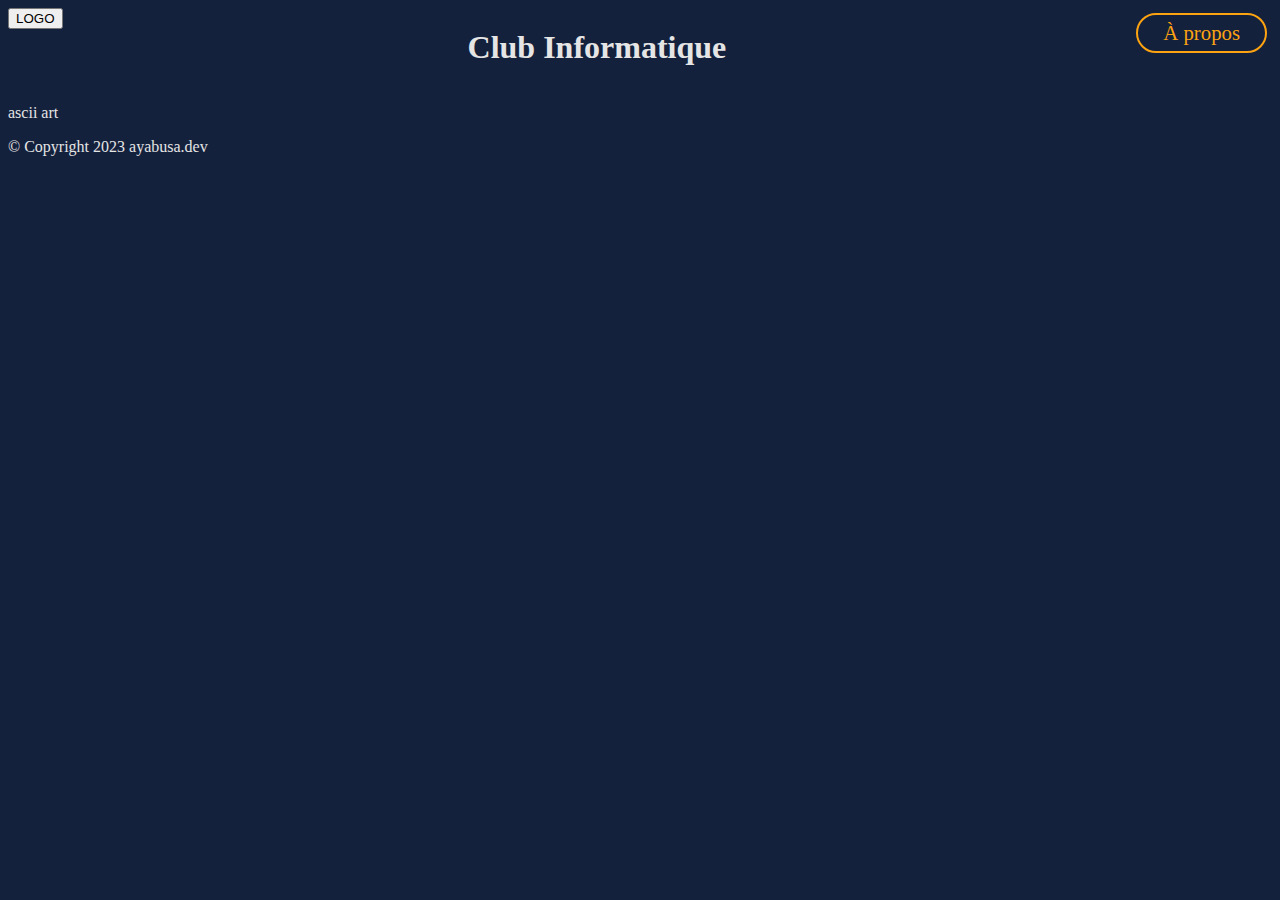
<file: index.html>
<!DOCTYPE html>
<html lang="en">
  <head>
    <meta charset="UTF-8">
    <meta name="viewport" content="width=device-width, initial-scale=1.0">
    <title>CSE club info</title>
    <link rel="stylesheet" href="css/index_style.css">
  </head>
<!-------------------------------------------------------------------------->
  <body>
    <div class="top_bar">
        <button>LOGO</button>
        <h1>Club Informatique</h1>
        <button class="simple_button">À propos</button>
    </div>
    <div class="ascii_art">
        <p>ascii art</p>
    </div>
    <div class="credit_footer">
        <p>
            © Copyright 2023 ayabusa.dev
        </p>
    </div>
  </body>
</html>
</file>
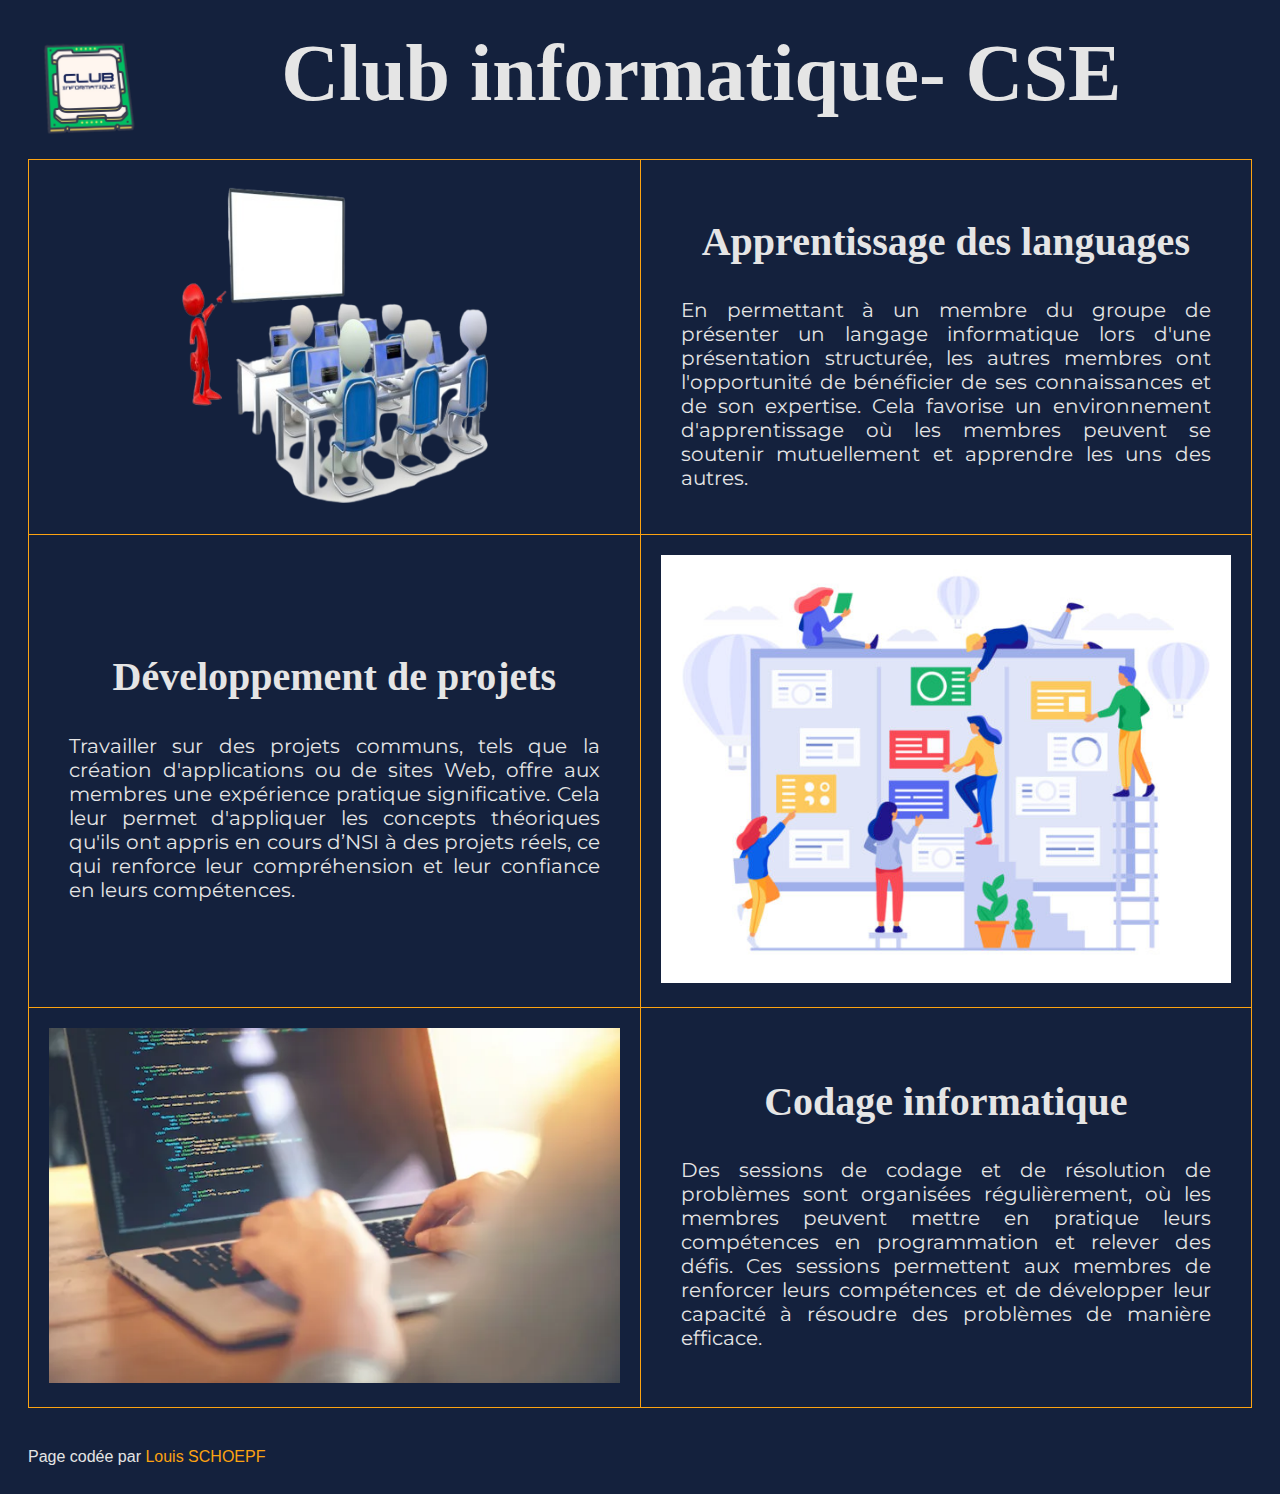
<file: catalogue.html>
<!DOCTYPE html>
<html lang="fr">
<head>
    <meta charset="UTF-8">
    <meta name="viewport" content="width=device-width, initial-scale=1.0">
    <title>Catalogue du club</title>
    <link rel="stylesheet" href="css/style_catal.css">
    <link rel="stylesheet" href="css/polices.css">
</head>
<body>
    <header>
        <a href="index.html"><img src="images/Petit_logo.png" alt="Logo du club"></a>
        <h1>Club informatique- CSE</h1>
    </header>
    <main>
        <section class="Tab"><table>
            <tr>
                <td>
                    <img src="images/illust1.png" alt="Illustration">
                </td>
                <td>
                    <h2>Apprentissage des languages</h2>
                    <p>En permettant à un membre du groupe de présenter un langage informatique lors d'une présentation structurée, les autres membres ont l'opportunité de bénéficier de ses connaissances et de son expertise. Cela favorise un environnement d'apprentissage où les membres peuvent se soutenir mutuellement et apprendre les uns des autres. </p>
                </td>
            </tr>
            <tr>
                <td>
                    <h2>Développement de projets</h2>
                    <p>Travailler sur des projets communs, tels que la création d'applications ou de sites Web, offre aux membres une expérience pratique significative. Cela leur permet d'appliquer les concepts théoriques qu'ils ont appris en cours d’NSI à des projets réels, ce qui renforce leur compréhension et leur confiance en leurs compétences.</p>
                </td>
                <td>
                    <img src="images/illustr2.png" alt="Illustration">
                </td>
            </tr>
            <tr>
                <td>
                    <img src="images/illustr3.png" alt="Illustration">
                </td>
                <td>
                    <h2>Codage informatique</h2>
                    <p>Des sessions de codage et de résolution de problèmes sont organisées régulièrement, où les membres peuvent mettre en pratique leurs compétences en programmation et relever des défis. Ces sessions permettent aux membres de renforcer leurs compétences et de développer leur capacité à résoudre des problèmes de manière efficace.</p>
                </td>
            </tr>
        </table>
    </section>
    </main>
    <footer>
        <div class="texte-bas-droite">Page codée par <a href="https://loschoe.github.io/">Louis SCHOEPF</a></div>
    </footer>
</body>
</html>
</file>
<file: css/index_style.css>
body{
  background-color: #14213D;
  color: #E5E5E5;
}

.top_bar {
  display: flex;
  flex-direction: row;
  flex-wrap: nowrap;
  justify-content: space-between;
  align-items: flex-start;
  align-content: stretch;
}

.simple_button{
    display:inline-block;
    
    font:normal normal 300 1.3em 'Open Sans';
    text-decoration:none; 
    
    color: #FCA311;
    background-color: transparent;
    border:2px solid #FCA311;
    border-radius:100px;
    
    padding: .3em 1.2em;
    margin:5px;
        
    background-size: 200% 100%; 
    background-image: linear-gradient(to right, transparent 50%, #FCA311 50%);
    transition: background-position .3s cubic-bezier(0.19, 1, 0.22, 1) .1s, color .5s ease 0s, background-color .5s ease;
}
  
.simple_button:hover{
  color:#14213D;
  background-color:#FCA311;
  background-position: -100% 100%;
}
</file>
<file: css/style_catal.css>
body {
    padding: 0;
    font-family: Arial, sans-serif;
    background-color: #14213D;
    color: #E5E5E5;
}

header {
    padding: 20px;
    text-align: center;
}

header img {
    width: 10%;
    height: auto;
    float: left;
}

h1 {
    margin: 0;
    font-family: kanit-bold;
    font-size: 80px;
}

h2 {
    font-size: 40px;
    text-align: center;
    font-family: Georgia;
}

p {
    font-size: 20px;
    font-family: Montserrat;
    text-align: justify;
    margin-left: 20px;
    margin-right: 20px;
}

main {
    padding: 20px;
}

table {
    width: 100%;
    border-collapse: collapse;
}

table, td {
    border: 1px solid #fca311;
    padding: 20px;
}

footer {
    display: flex;
    justify-content: space-between;
    align-items: flex-end;
    padding: 20px;
}

a{   
    text-decoration: none;
    color: #FCA311;
}

img {
    width: 100%;
    height: auto;
}

.texte-bas-droite {
    text-align: right;
}
</file>
<file: css/polices.css>
@import url('https://fonts.googleapis.com/css2?family=Kanit:wght@100;300;400;700&display=swap');
@import url('https://fonts.googleapis.com/css2?family=Fira+Sans:wght@100;300;400;700&family=Kanit:wght@100;300;400;700&display=swap');
@import url('https://fonts.googleapis.com/css2?family=Montserrat:wght@100..900&display=swap');


/* Titres --> Kanit --> 80 px */

.kanit-thin {
    font-family: "Kanit", sans-serif;
    font-weight: 100;
    font-style: normal;
}
  
.kanit-light {
    font-family: "Kanit", sans-serif;
    font-weight: 300;
    font-style: normal;
}
  
.kanit-regular {
    font-family: "Kanit", sans-serif;
    font-weight: 400;
    font-style: normal;
}
  
.kanit-bold {
    font-family: "Kanit", sans-serif;
    font-weight: 700;
    font-style: normal;
}


/* Boutons --> Fira sans --> 30px */

.fira-sans-thin {
    font-family: "Fira Sans", sans-serif;
    font-weight: 100;
    font-style: normal;
}
  
.fira-sans-light {
    font-family: "Fira Sans", sans-serif;
    font-weight: 300;
    font-style: normal;
}
  
.fira-sans-regular {
    font-family: "Fira Sans", sans-serif;
    font-weight: 400;
    font-style: normal;
}
  
.fira-sans-bold {
    font-family: "Fira Sans", sans-serif;
    font-weight: 700;
    font-style: normal;
}


/* Paragraphes --> Montserrat --> 20 px */

.montserrat-thin {
    font-family: "Montserrat", sans-serif;
    font-optical-sizing: auto;
    font-weight: 100;
    font-style: normal;
}

.montserrat-light {
    font-family: "Montserrat", sans-serif;
    font-optical-sizing: auto;
    font-weight: 300;
    font-style: normal;
}

.montserrat-regular {
    font-family: "Montserrat", sans-serif;
    font-optical-sizing: auto;
    font-weight: 400;
    font-style: normal;
}

.montserrat-bold {
    font-family: "Montserrat", sans-serif;
    font-optical-sizing: auto;
    font-weight: 700;
    font-style: normal;
}
</file>
